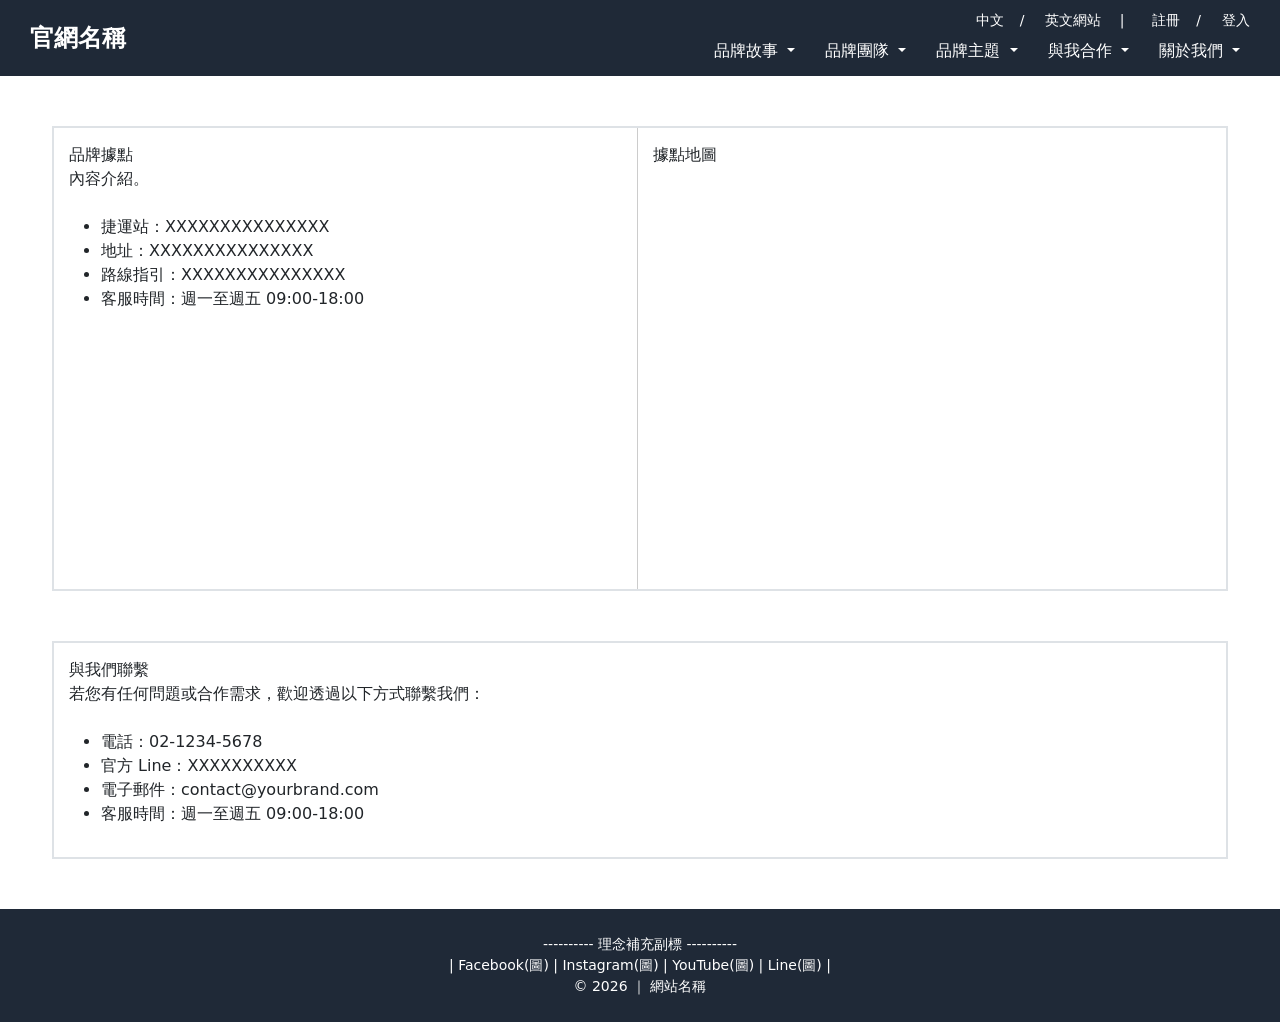
<file: about.html>
<!DOCTYPE html>
<html lang="zh-Hant">

<head>
    <meta charset="UTF-8">
    <meta name="viewport" content="width=device-width, initial-scale=1.0">
    <title>線框1_about</title>

    <!-- Bootstrap CSS -->
    <link href="https://cdn.jsdelivr.net/npm/bootstrap@5.3.2/dist/css/bootstrap.min.css" rel="stylesheet">

    <!-- 引用公版 style.css -->
    <link href="CSS/style.css" rel="stylesheet">

    <style>

    </style>

</head>


<body>
    <!-- 引用 header -->
    <div id="header-placeholder"></div>

    <!-- 內容區（wireframe） -->

    <!-- 品牌據點+據點地圖區塊 -->
    <div class="container" style="max-width: 1200px; margin: 50px auto;">
        <div class="d-flex border border-2" style="min-height: 200px;">
            <!-- 左邊：品牌據點 (縮小) -->
            <div class="flex-fill" style="flex: 0.8; border-right: 1px solid rgba(0,0,0,0.2); padding: 15px;">
                <div class="section-title">品牌據點</div>
                <div class="section-text">
                    內容介紹。
                    <br>
                    <br>

                    <ul>
                        <li>捷運站：XXXXXXXXXXXXXXX</li>
                        <li>地址：XXXXXXXXXXXXXXX</li>
                        <li>路線指引：XXXXXXXXXXXXXXX</li>
                        <li>客服時間：週一至週五 09:00-18:00</li>
                    </ul>
                </div>
            </div>

            <!-- 右邊：據點地圖 (拉大) -->
            <div class="flex-fill" style="flex: 4.2; padding: 15px;">
                <div class="section-title">據點地圖</div>
                <div class="section-text">
                    <iframe
                        src="https://www.google.com/maps/embed?pb=!1m18!1m12!1m3!1d3649.123456!2d121.5678!3d25.0345!2m3!1f0!2f0!3f0!3m2!1i1024!2i768!4f13.1!3m3!1m2!1s0x3456789abcdef!2sTaipei!5e0!3m2!1sen!2stw!4v1699999999999"
                        width="100%" height="400" style="border:0;" allowfullscreen="" loading="lazy"
                        referrerpolicy="no-referrer-when-downgrade">
                    </iframe>
                </div>
            </div>
        </div>
    </div>



    <!-- 與我們聯繫 -->
    <div class="container" style="max-width: 1200px; margin: 50px auto;">
        <div class="d-flex border border-2" style="min-height: 200px; padding: 15px;">
            <div class="flex-fill">
                <div class="section-title">與我們聯繫</div>
                <div class="section-text">
                    若您有任何問題或合作需求，歡迎透過以下方式聯繫我們：
                    <br>
                    <br>
                    <ul>
                        <li>電話：02-1234-5678</li>
                        <li>官方 Line：XXXXXXXXXX</li>
                        <li>電子郵件：contact@yourbrand.com</li>
                        <li>客服時間：週一至週五 09:00-18:00</li>
                    </ul>
                </div>
            </div>
        </div>
    </div>



    <!-- 引用 footer -->
    <div id="footer-placeholder"></div>


    <!-- Bootstrap JS -->
    <script src="https://cdn.jsdelivr.net/npm/bootstrap@5.3.2/dist/js/bootstrap.bundle.min.js"></script>

    <script>
        // 載入 header
        fetch('includes/header.html')
            .then(res => res.text())
            .then(data => document.getElementById('header-placeholder').innerHTML = data);

        // 載入 footer
        fetch('includes/footer.html')
            .then(res => res.text())
            .then(data => document.getElementById('footer-placeholder').innerHTML = data);
    </script>
</body>

</html>
</file>
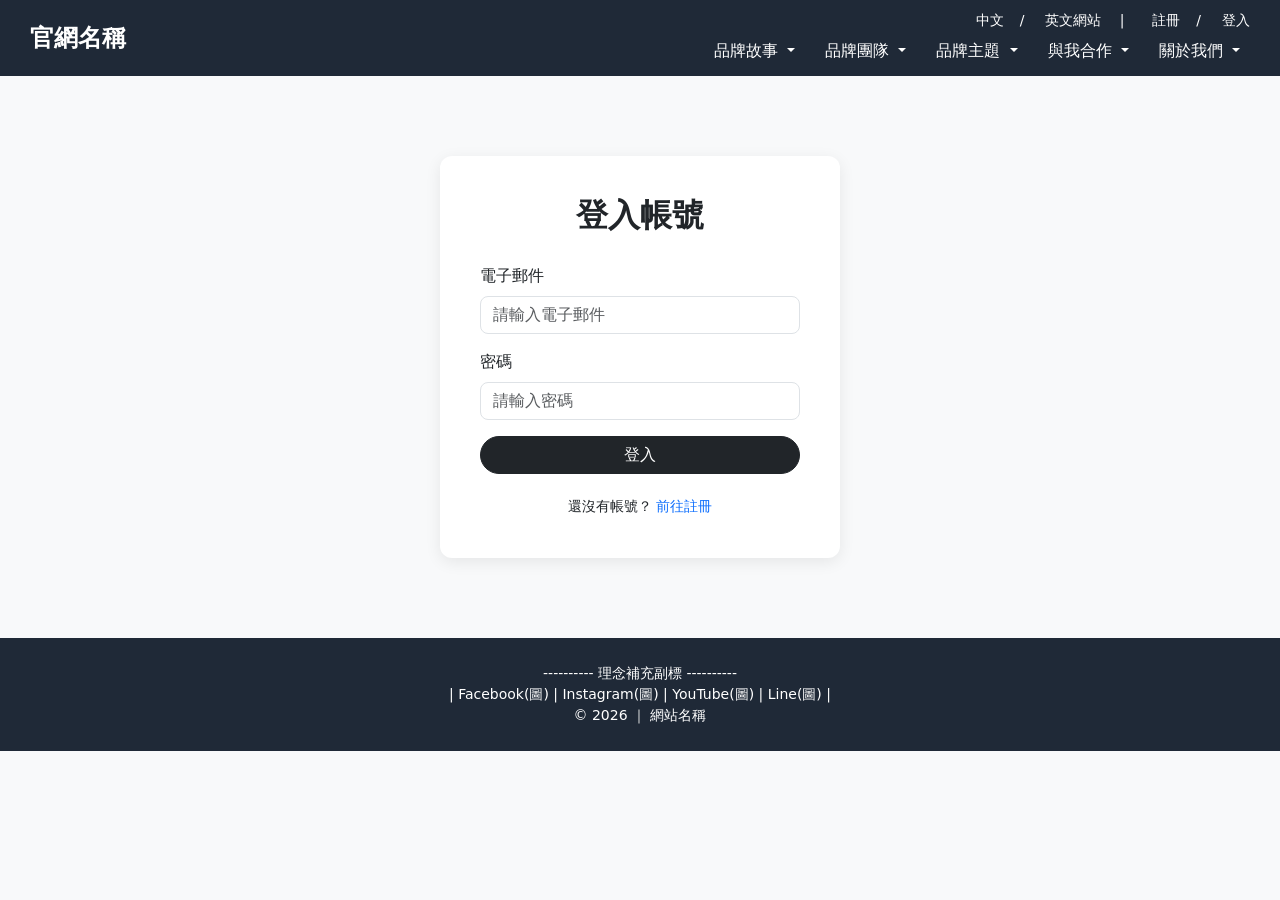
<file: login.html>
<!DOCTYPE html>
<html lang="zh-Hant">

<head>
    <meta charset="UTF-8">
    <meta name="viewport" content="width=device-width, initial-scale=1.0">
    <title>線框1_login</title>

    <!-- Bootstrap CSS -->
    <link href="https://cdn.jsdelivr.net/npm/bootstrap@5.3.2/dist/css/bootstrap.min.css" rel="stylesheet">

    <!-- 引用公版 style.css -->
    <link href="CSS/style.css" rel="stylesheet">

    <style>
        body {
            background-color: #f8f9fa;
        }

        .login-container {
            max-width: 400px;
            margin: 80px auto;
            padding: 40px;
            background-color: #fff;
            border-radius: 12px;
            box-shadow: 0 4px 16px rgba(0, 0, 0, 0.08);
        }

        .login-container h2 {
            text-align: center;
            margin-bottom: 30px;
            font-weight: 600;
        }

        .form-control {
            border-radius: 8px;
        }

        .btn-login {
            border-radius: 30px;
        }

        .signup-link {
            text-align: center;
            margin-top: 20px;
        }

        .signup-link a {
            text-decoration: none;
        }
    </style>

</head>

<body>
    <!-- 引用 header -->
    <div id="header-placeholder"></div>

    <!-- 登入區 -->
    <div class="login-container">
        <h2>登入帳號</h2>
        <form>
            <div class="mb-3">
                <label for="email" class="form-label">電子郵件</label>
                <input type="email" class="form-control" id="email" placeholder="請輸入電子郵件">
            </div>
            <div class="mb-3">
                <label for="password" class="form-label">密碼</label>
                <input type="password" class="form-control" id="password" placeholder="請輸入密碼">
            </div>
            <div class="d-grid">
                <button type="submit" class="btn btn-dark btn-login">登入</button>
            </div>
        </form>

        <div class="signup-link">
            <small>還沒有帳號？ <a href="register.html">前往註冊</a></small>
        </div>
    </div>

    <!-- 引用 footer -->
    <div id="footer-placeholder"></div>

    <!-- Bootstrap JS -->
    <script src="https://cdn.jsdelivr.net/npm/bootstrap@5.3.2/dist/js/bootstrap.bundle.min.js"></script>

    <script>
        // 載入 header
        fetch('includes/header.html')
            .then(res => res.text())
            .then(data => {
                document.getElementById('header-placeholder').innerHTML = data;
                document.querySelectorAll('.dropdown-item').forEach(item => {
                    item.addEventListener('click', function (e) {
                        window.location.href = this.href;
                    });
                });
            });

        // 載入 footer
        fetch('includes/footer.html')
            .then(res => res.text())
            .then(data => document.getElementById('footer-placeholder').innerHTML = data);
    </script>
</body>

</html>
</file>
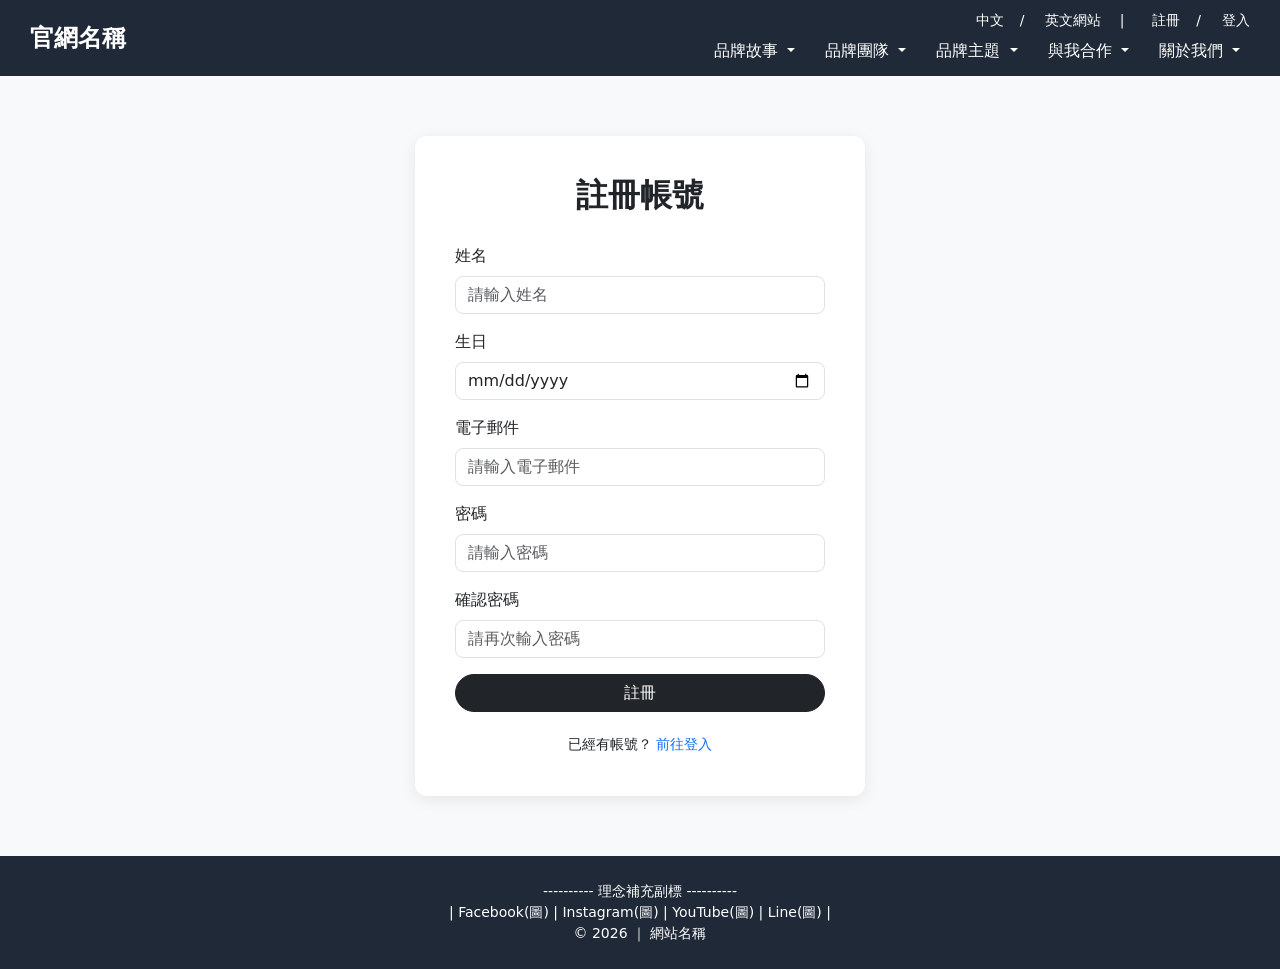
<file: register.html>
<!DOCTYPE html>
<html lang="zh-Hant">

<head>
    <meta charset="UTF-8">
    <meta name="viewport" content="width=device-width, initial-scale=1.0">
    <title>線框1_register</title>

    <!-- Bootstrap CSS -->
    <link href="https://cdn.jsdelivr.net/npm/bootstrap@5.3.2/dist/css/bootstrap.min.css" rel="stylesheet">

    <!-- 引用公版 style.css -->
    <link href="CSS/style.css" rel="stylesheet">

    <style>
        body {
            background-color: #f8f9fa;
        }

        .register-container {
            max-width: 450px;
            margin: 60px auto;
            padding: 40px;
            background-color: #fff;
            border-radius: 12px;
            box-shadow: 0 4px 16px rgba(0, 0, 0, 0.08);
        }

        .register-container h2 {
            text-align: center;
            margin-bottom: 30px;
            font-weight: 600;
        }

        .form-control {
            border-radius: 8px;
        }

        .btn-register {
            border-radius: 30px;
        }

        .login-link {
            text-align: center;
            margin-top: 20px;
        }

        .login-link a {
            text-decoration: none;
        }
    </style>

</head>

<body>
    <!-- 引用 header -->
    <div id="header-placeholder"></div>

    <!-- 註冊區 -->
    <div class="register-container">
        <h2>註冊帳號</h2>
        <form>
            <div class="mb-3">
                <label for="name" class="form-label">姓名</label>
                <input type="text" class="form-control" id="name" placeholder="請輸入姓名">
            </div>
            <div class="mb-3">
                <label for="birthday" class="form-label">生日</label>
                <input type="date" class="form-control" id="birthday" placeholder="請選擇生日">
            </div>
            <div class="mb-3">
                <label for="email" class="form-label">電子郵件</label>
                <input type="email" class="form-control" id="email" placeholder="請輸入電子郵件">
            </div>
            <div class="mb-3">
                <label for="password" class="form-label">密碼</label>
                <input type="password" class="form-control" id="password" placeholder="請輸入密碼">
            </div>
            <div class="mb-3">
                <label for="confirm-password" class="form-label">確認密碼</label>
                <input type="password" class="form-control" id="confirm-password" placeholder="請再次輸入密碼">
            </div>
            <div class="d-grid">
                <button type="submit" class="btn btn-dark btn-register">註冊</button>
            </div>
        </form>

        <div class="login-link">
            <small>已經有帳號？ <a href="login.html">前往登入</a></small>
        </div>
    </div>

    <!-- 引用 footer -->
    <div id="footer-placeholder"></div>

    <!-- Bootstrap JS -->
    <script src="https://cdn.jsdelivr.net/npm/bootstrap@5.3.2/dist/js/bootstrap.bundle.min.js"></script>

    <script>
        // 載入 header
        fetch('includes/header.html')
            .then(res => res.text())
            .then(data => {
                document.getElementById('header-placeholder').innerHTML = data;
                document.querySelectorAll('.dropdown-item').forEach(item => {
                    item.addEventListener('click', function (e) {
                        window.location.href = this.href;
                    });
                });
            });

        // 載入 footer
        fetch('includes/footer.html')
            .then(res => res.text())
            .then(data => document.getElementById('footer-placeholder').innerHTML = data);
    </script>
</body>

</html>
</file>
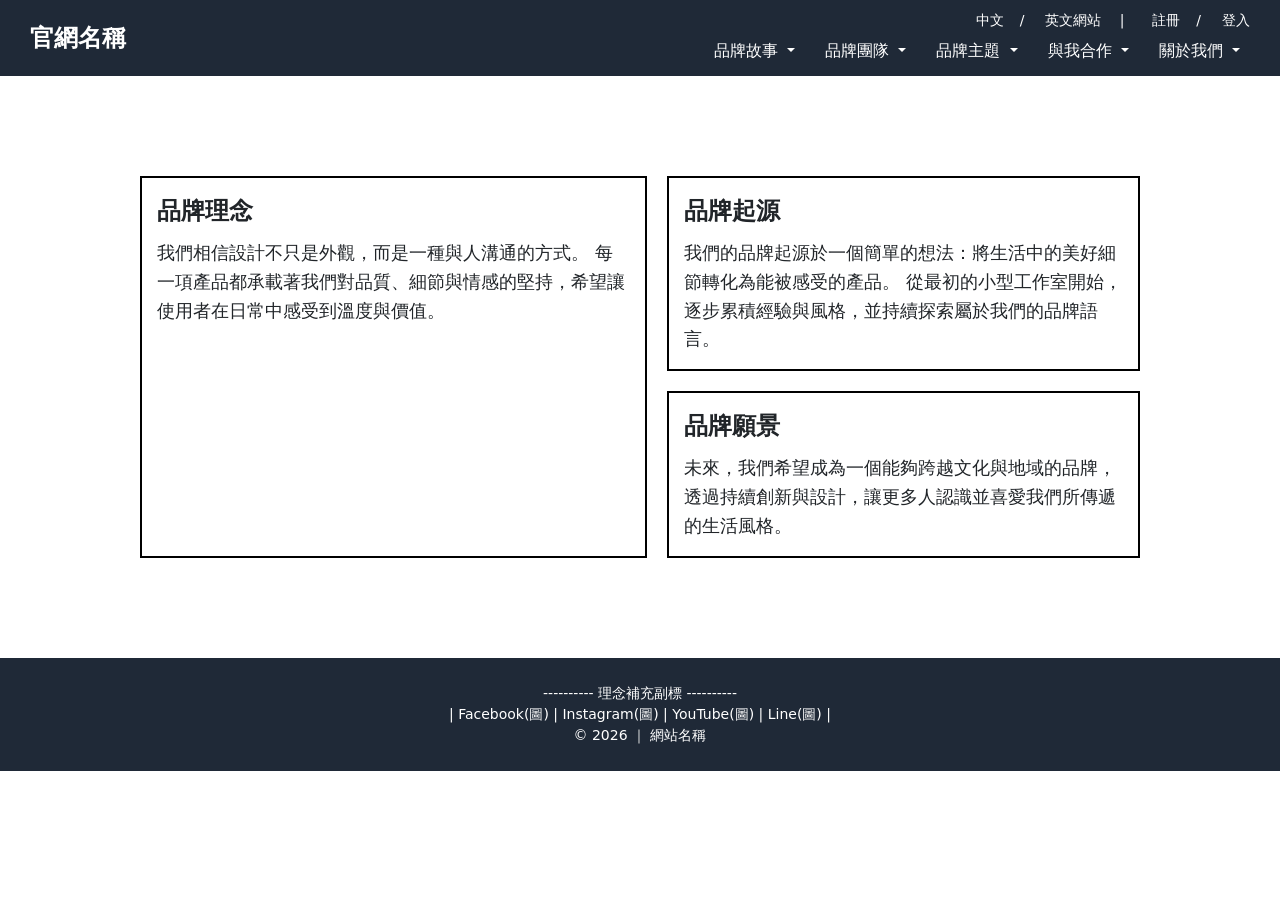
<file: story.html>
<!DOCTYPE html>
<html lang="zh-Hant">

<head>
    <meta charset="UTF-8">
    <meta name="viewport" content="width=device-width, initial-scale=1.0">
    <title>線框1_stroy</title>

    <!-- Bootstrap CSS -->
    <link href="https://cdn.jsdelivr.net/npm/bootstrap@5.3.2/dist/css/bootstrap.min.css" rel="stylesheet">

    <!-- 引用公版 style.css -->
    <link href="CSS/style.css" rel="stylesheet">

    <style>
        /* 內容區塊分區設定 */

        /* 左右欄容器 */
        .story-container {
            max-width: 1000px;
            margin: 100px auto;
        }

        .story-row {
            display: flex;
            gap: 20px;
            /* 左右欄距離 */
        }

        /* 左欄 */
        .left-box {
            flex: 1;
            border: 2px solid black;
            display: flex;
            flex-direction: column;
            justify-content: flex-start;
            padding: 15px;
        }

        /* 右欄 */
        .right-box {
            flex: 1;
            display: flex;
            flex-direction: column;
            gap: 20px;
            /* 上下欄距離 */
        }

        .content-box {
            border: 2px solid black;
            padding: 15px;
            display: flex;
            flex-direction: column;
        }

        .section-title {
            font-size: 24px;
            font-weight: bold;
            margin-bottom: 10px;
        }

        .section-text {
            font-size: 18px;
            line-height: 1.6;
        }
    </style>

</head>


<body>
    <!-- 引用 header -->
    <div id="header-placeholder"></div>

    <!-- 內容區（wireframe） -->
    <!-- 品牌起源 -->
    <div class="story-container">
        <div class="story-row">
            <!-- 左欄：品牌理念 -->
            <div class="left-box">
                <div class="section-title">品牌理念</div>
                <div class="section-text">
                    我們相信設計不只是外觀，而是一種與人溝通的方式。
                    每一項產品都承載著我們對品質、細節與情感的堅持，希望讓使用者在日常中感受到溫度與價值。
                </div>
            </div>

            <!-- 右欄：品牌起源 + 品牌願景 -->
            <div class="right-box">
                <div class="content-box">
                    <div class="section-title">品牌起源</div>
                    <div class="section-text">
                        我們的品牌起源於一個簡單的想法：將生活中的美好細節轉化為能被感受的產品。
                        從最初的小型工作室開始，逐步累積經驗與風格，並持續探索屬於我們的品牌語言。
                    </div>
                </div>

                <div class="content-box">
                    <div class="section-title">品牌願景</div>
                    <div class="section-text">
                        未來，我們希望成為一個能夠跨越文化與地域的品牌，
                        透過持續創新與設計，讓更多人認識並喜愛我們所傳遞的生活風格。
                    </div>
                </div>
            </div>
        </div>
    </div>


    <!-- 引用 footer -->
    <div id="footer-placeholder"></div>


    <!-- Bootstrap JS -->
    <script src="https://cdn.jsdelivr.net/npm/bootstrap@5.3.2/dist/js/bootstrap.bundle.min.js"></script>

    <script>
        // 載入 header
        fetch('includes/header.html')
            .then(res => res.text())
            .then(data => document.getElementById('header-placeholder').innerHTML = data);

        // 載入 footer
        fetch('includes/footer.html')
            .then(res => res.text())
            .then(data => document.getElementById('footer-placeholder').innerHTML = data);
    </script>


</body>

</html>
</file>
<file: CSS/style.css>
/* style.css */
/* 網站上方功能列 */
/* 外框 */
header {
    background: #1f2937;
    color: white;
    padding: 10px 30px;
    display: flex;
    justify-content: space-between;
    align-items: center;
    position: sticky;
    top: 0;
    z-index: 1000;
}

/* 左邊網站名子 or 標題 */
.logo {
    font-size: 24px;
    font-weight: bold;
}

/* 右邊整塊 */
.header-right {
    display: flex;
    flex-direction: column;
    align-items: flex-end;
}

/* 上方（語言 + 登入） */
.top-menu {
    margin-bottom: 5px;
    font-size: 14px;
}

.top-menu a {
    color: white;
    text-decoration: none;
    margin-left: 5px;
}

/* 滑鼠移過去出現下方線 */
.top-menu a:hover {
    text-decoration: underline;
}

/* dropdown 文字顏色 */
.nav-link {
    color: white !important;
    padding: 3px 10px;
}

/* 下方（主題選單） */
.bottom-menu select {
    padding: 3px;
}

.nav {
    gap: 10px;
    /* 每個選單間距 */
}

/* 下拉選項便順 */
.dropdown-menu {
    transition: all 0.2s ease;
}

/* wireframe 區塊 */
.block {
    height: 250px;
    border: 1px dashed #999;
    margin: 30px;
}




/* 下層正式 footer（深色） */
footer {
    background: #1f2937;
    color: white;
    text-align: center;
    padding: 25px 20px;
    font-size: 14px;
}



/* 響應式 */
@media (min-width: 992px) {

    /* 主題選單(滑鼠不用點擊)-只在桌機啟用 hover */
    .dropdown:hover .dropdown-menu {
        display: block;
        margin-top: 0;
        /* 避免跳動 */
    }
}

ㄋ
</file>
